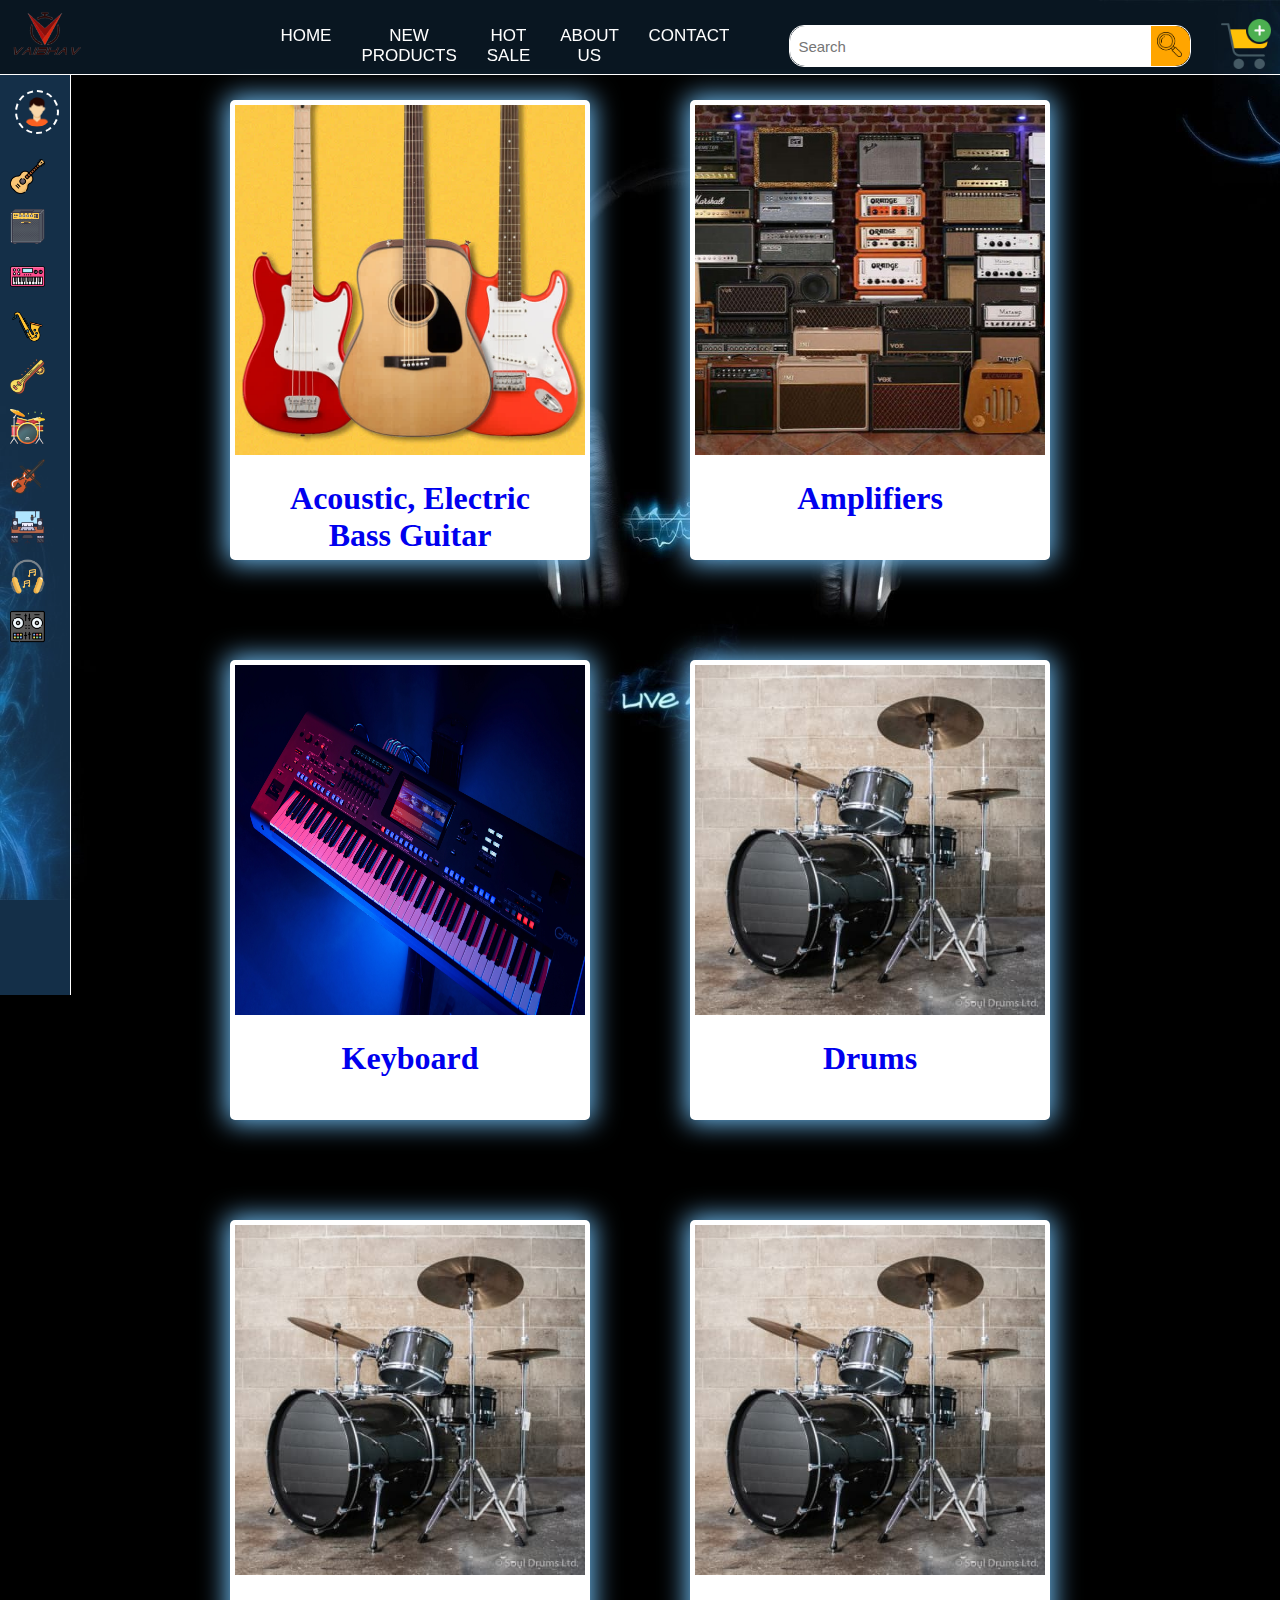
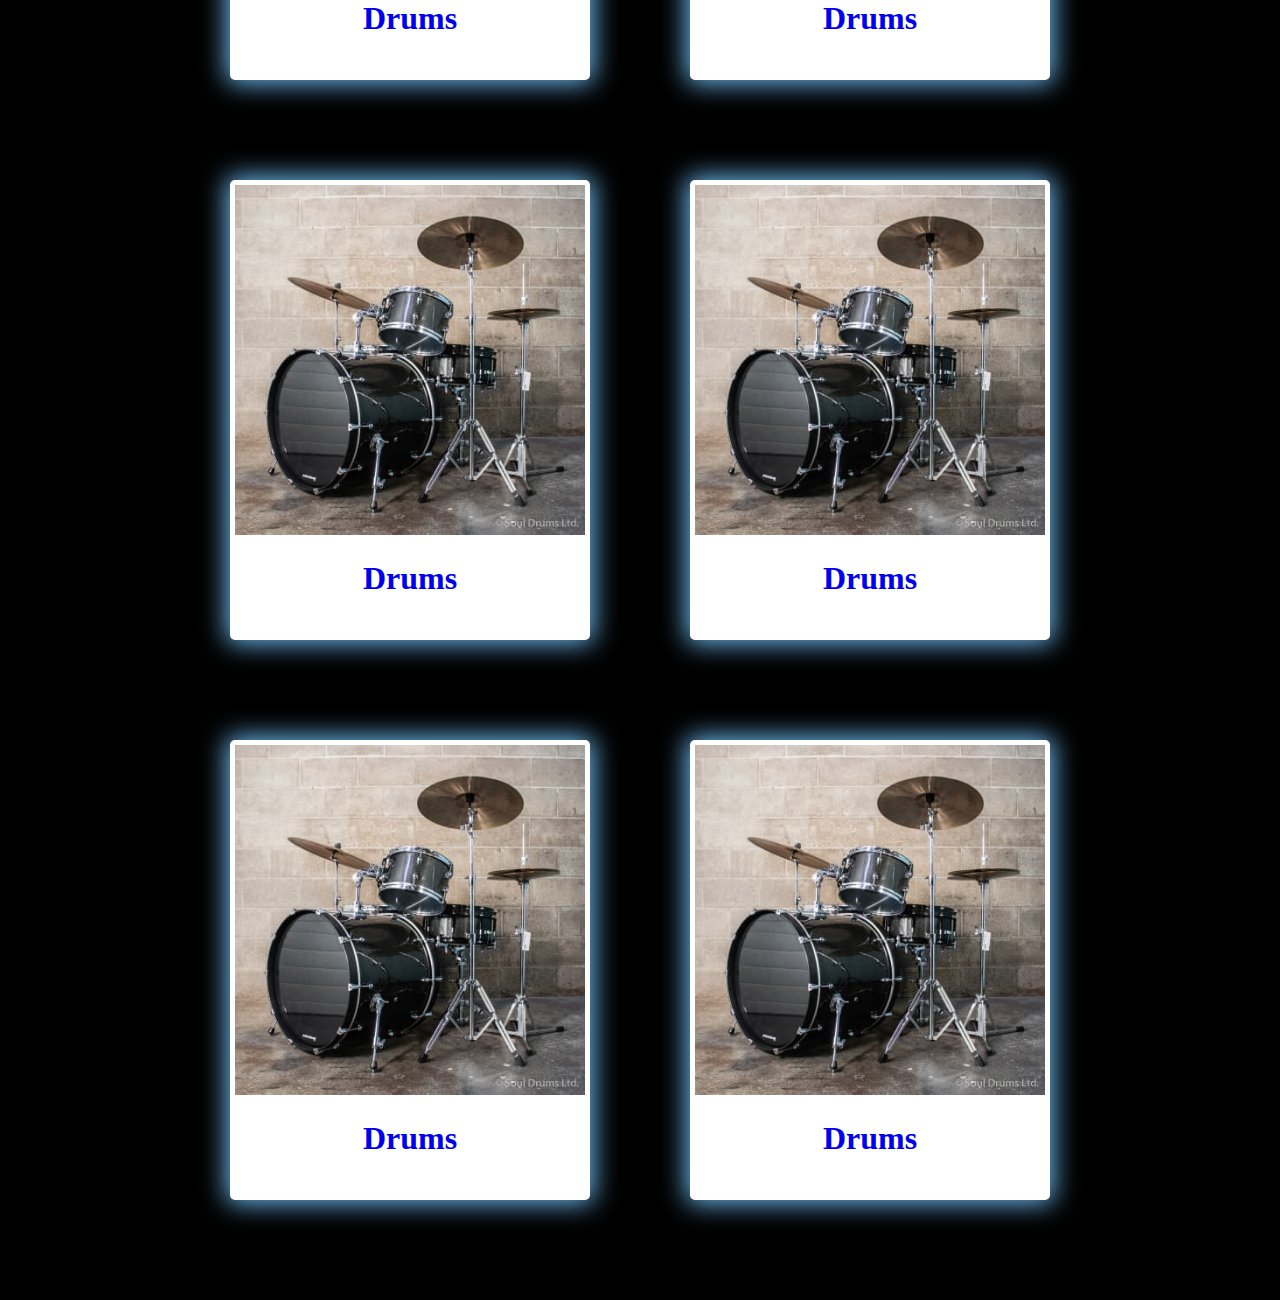
<file: index.html>
<!DOCTYPE html>
<html lang="en">

<head>
    <meta charset="UTF-8">
    <meta name="viewport" content="width=device-width, initial-scale=1.0">
    <title>Document</title>
    <link rel="stylesheet" href="./style/style.css">
    <link rel="stylesheet" href="./style/product.css">
</head>
<body>
    <div class="first_section">
        <div class="nav">
            <nav>
                <img src="./img/v logo.png">

                <div class="element">
                    <div class="cart">
                    <div><img src="./img/cart (1).png" alt="#"></div>
                    <div><img src="./img/like.png" alt="#"></div>
                </div>
                    <div class="search_bar">
                        <div class="input">
                            <input type="text" id="search" placeholder="Search">
                            <div id="search_box">
                                <img src="./img/magnifier.png" alt="#">
                            </div>
                        </div>
                    </div>
                    <ul>
                        <li><a href="#"> home </a></li>
                        <li><a href="#"> New Products</a></li>
                        <li><a href="#"> Hot sale </a></li>
                        <li><a href="#"> About us </a></li>
                        <li><a href="#"> contact </a></li>
                    </ul>
                </div>
            </nav>    
        </div>
    </div>

    <div class="side_nav">
        <div class="user">
            <img src="./img/user.png" alt="#" class="userimg"> 
                <h3>Vaibhav Malviya</h3>
        </div>
            <h3 class="cat">CATEGORIES</h3>
        <ul>
            <div><img src="./img/guitar.png">    <a href="#">  guita and Bass           </a> </div>
            <div><img src="./img/amplifier.png"> <a href="#">  amplifiers and Effects   </a> </div>
            <div><img src="./img/keyboard.png">  <a href="#">  piano and Keyboards      </a> </div>
            <div><img src="./img/wind.png">      <a href="#">  wind instruments         </a> </div>
            <div><img src="./img/indian.png">    <a href="#">  indian musical           </a> </div> 
            <div><img src="./img/drums.png">     <a href="#">  drums and percussion     </a> </div> 
            <div><img src="./img/violin.png">    <a href="#">  violins and cello        </a> </div> 
            <div><img src="./img/studio.png">    <a href="#">  studio recording         </a> </div> 
            <div><img src="./img/headphone.png"> <a href="#">  microphone and headphone </a> </div> 
            <div><img src="./img/dj.png">        <a href="#">  DJ gear                  </a> </div> 
        </ul>
    </div> 

<dic class="items">
    <div class="products">
        <div class="aco_guitar">
            <img src="./img/1.jpg" alt="#">
           <a href="acoustic.html"> <h1>acoustic, electric <br>bass guitar</h1></a>
        </div>

        <div class="aco_guitar">
            <img src="./img/amps.jpg" alt="#">
            <a href="electric.html"> <h1>amplifiers</h1></a>
        </div>

        <div class="aco_guitar">
            <img src="./pro/keyboard.webp" alt="#">
           <a href="#"> <h1>keyboard</h1></a>
        </div>

        <div class="aco_guitar">
            <img src="./pro/drum.jpg" alt="#">
            <a href="#"> <h1>drums</h1></a>
        </div>

        <div class="aco_guitar">
            <img src="./pro/drum.jpg" alt="#">
            <a href="#"> <h1>drums</h1></a>
        </div>

        <div class="aco_guitar">
            <img src="./pro/drum.jpg" alt="#">
            <a href="#"> <h1>drums</h1></a>
        </div>

        <div class="aco_guitar">
            <img src="./pro/drum.jpg" alt="#">
            <a href="#"> <h1>drums</h1></a>
        </div>

        <div class="aco_guitar">
            <img src="./pro/drum.jpg" alt="#">
            <a href="#"> <h1>drums</h1></a>
        </div>

        <div class="aco_guitar">
            <img src="./pro/drum.jpg" alt="#">
            <a href="#"> <h1>drums</h1></a>
        </div>

        <div class="aco_guitar">
            <img src="./pro/drum.jpg" alt="#">
            <a href="#"> <h1>drums</h1></a>
        </div>
   
    </div>
       
</dic>   

    

</body>

</html>
</file>
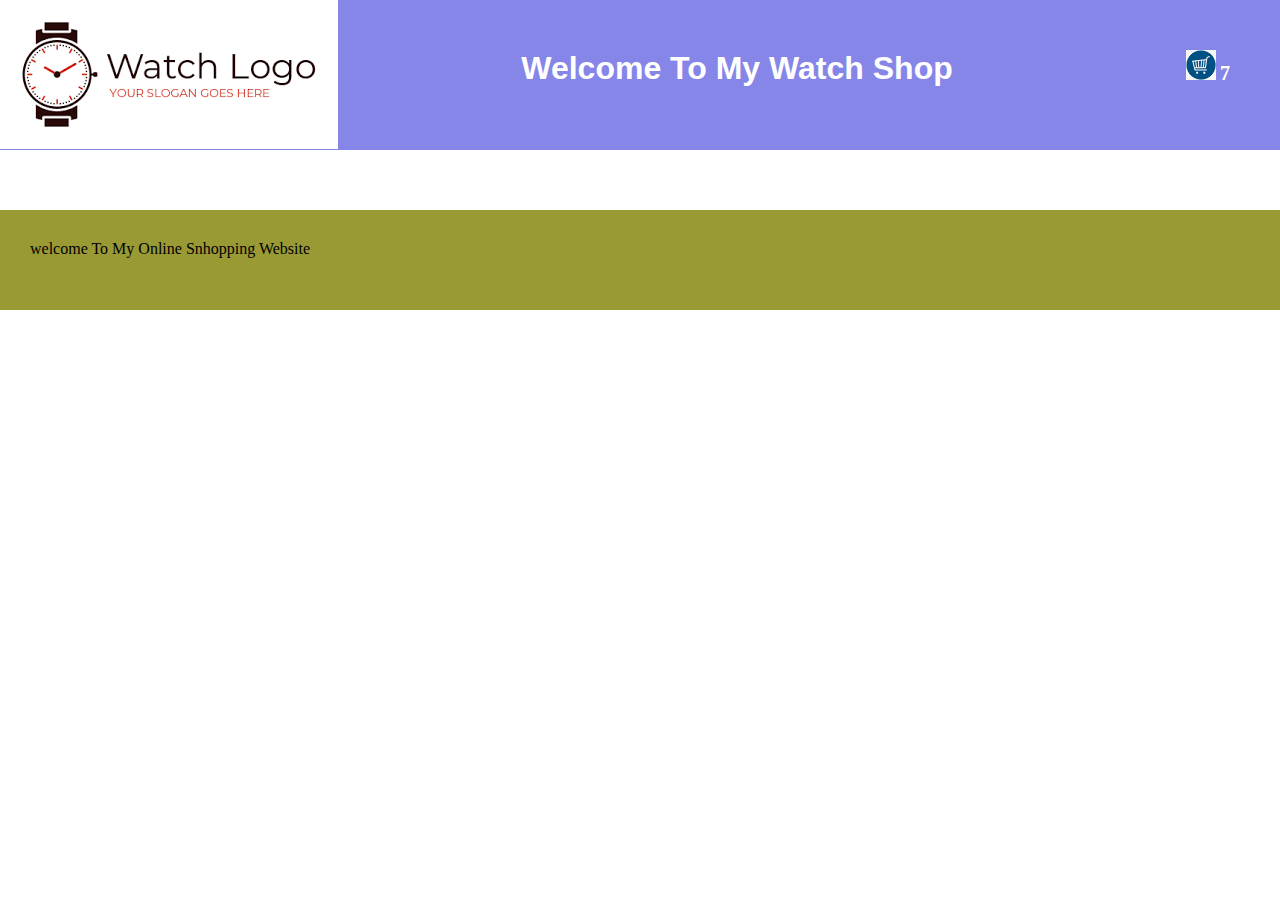
<file: jsProject2PM/index.html>
<!DOCTYPE html>
<html lang="en">
<head>
    <meta charset="UTF-8">
    <meta name="viewport" content="width=device-width, initial-scale=1.0">
    <title>Document</title>
    <link rel="stylesheet" href="css/style.css">
</head>
<body>
    <div id="wrapper">
          <div id="header">
                 <div id="logo">
                    <img src="images/logo.png">
                 </div>
                 <div id="banner"> 
                     <h1>Welcome To My Watch Shop </h1>
                 </div>
                 <div id="backet">
                       <img src="images/cart.png" width="30" height="30">
                   <span id="itemno">7</span>          
                 </div>
          </div>


          <div id="pruductlist">
                  
               
              
          </div>
    
    
          <div id="footer">
            welcome To My Online Snhopping Website
          </div>
    
   </div>
    

<script src="js/productDisplay.js"></script>
</body>
</html>
</file>
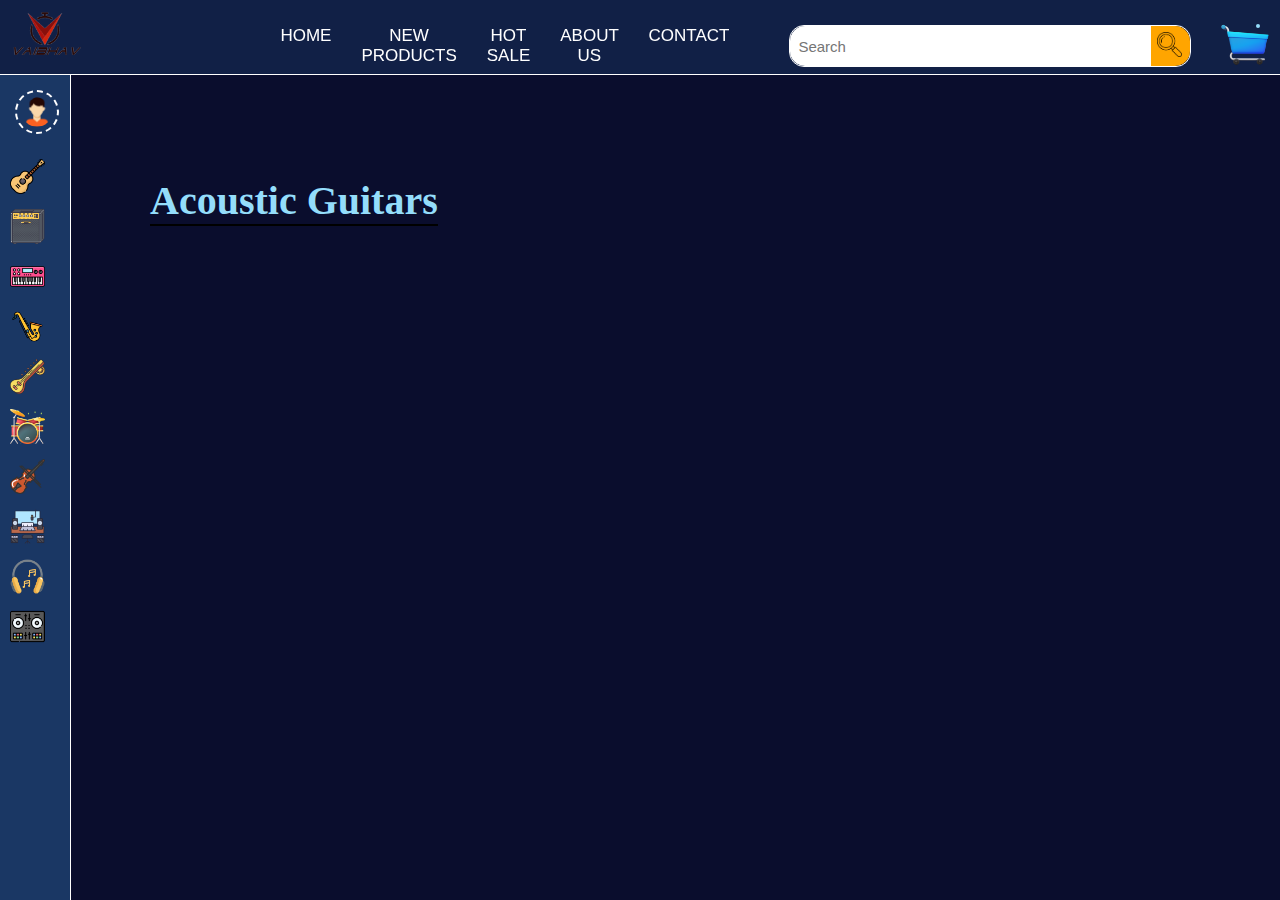
<file: acoustic.html>
<!DOCTYPE html>
<html lang="en">
<head>
    <meta charset="UTF-8">
    <meta name="viewport" content="width=device-width, initial-scale=1.0">
    <title>Acoustic</title>
    <link rel="stylesheet" href="./style/style.css">
    <link rel="stylesheet" href="./style/aco.css">
</head>
<body>

    <div class="first_section">
        <div class="nav">
            <nav>
                <img src="./img/v logo.png">

                <div class="element">
                    <div class="cart">
                        <div>
                            <span id="show"></span>
                            <a href="cart.html">
                                  <img src="./img/icons8-cart-94.png" alt="#"></a>

                        </div>

                        <div><a href="">  <img src="./img/like.png" alt="#">     </a></div>
                    </div>
                    <div class="search_bar">
                        <div class="input">
                            <input type="text" id="search" placeholder="Search">
                            <div id="search_box">
                                <img src="./img/magnifier.png" alt="">
                            </div>
                        </div>
                    </div>
                    <ul>
                        <li><a href="index.html"> home </a></li>
                        <li><a href="#"> New Products</a></li>
                        <li><a href="#"> Hot sale </a></li>
                        <li><a href="#"> About us </a></li>
                        <li><a href="#"> contact </a></li>
                    </ul>
                </div>
            </nav>    
        </div>
    </div>

    <div class="side_nav">
        <div class="user">
            <img src="./img/user.png" alt="#" class="userimg"> 
                <h3>Vaibhav Malviya</h3>
        </div>
            <h3 class="cat">CATEGORIES</h3>
        <ul>
            <div><img src="./img/guitar.png">  <a href="#">  guita and Bass           </a></div>
            <div><img src="./img/amplifier.png"><a href="#">  amplifiers and Effects   </a></div>
            <div><img src="./img/keyboard.png"> <a href="#">  piano and Keyboards      </a></div>
            <div><img src="./img/wind.png">     <a href="#">  wind instruments         </a></div>
            <div><img src="./img/indian.png">   <a href="#">  indian musical           </a></div> 
            <div><img src="./img/drums.png">    <a href="#">  drums and percussion     </a></div> 
            <div><img src="./img/violin.png">   <a href="#">  violins and cello        </a></div> 
            <div><img src="./img/studio.png">   <a href="#">  studio recording         </a></div> 
            <div><img src="./img/headphone.png"><a href="#">  microphone and headphone </a></div> 
            <div><img src="./img/dj.png">       <a href="#">  DJ gear                  </a></div> 
        </ul>
    </div> 

    <div class="collection">
        <h1>Acoustic Guitars</h1>
        <div id="gui">
        
                    <!-- <div>
                        <img src="./pro/accguitar/acoustic-guitar-1.avif" alt="#">
                            <h2>Rs. 4,849</h2>
                            <p>Henrix 38C 38 Inch Cutaway Acoustic Guitar </p>
                            <button>BUY NOW</button>
                            <button id="add_cart">ADD TO CART</button>
                    </div> -->

                    <!-- <div>
                        <img src="./pro/accguitar/acoustic-guitar-2.jpg"  alt="#">
                            <h2>Rs. 4,549</h2>
                            <p>Cort AF510M-OP Concert Body 6 String Acoustic Guitar - Open Pore </p>
                            <button>BUY NOW</button>
                            <button id="add_cart">ADD TO CART</button>
                    </div>

                    <div>
                        <img src="./pro/accguitar/acoustic-guitar-3.jpg"  alt="#"> 
                            <h2>Rs. 5,990</h2>
                            <p>Fender Squier SA-150 Dreadnought 6-Strings Acoustic Guitar </p>
                            <button>BUY NOW</button>
                            <button>ADD TO CART</button>
                    </div>

                    <div>
                        <img src="./pro/accguitar/acoustic-guitar-4.jpg"  alt="#"> 
                            <h2>Rs. 5,549</h2>
                            <p>Vault EA40 Premium Solid Spruce-Top Cutaway Acoustic Guitar </p>
                            <button>BUY NOW</button>
                            <button>ADD TO CART</button>
                    </div> -->

                    <!-- <div>
                        <img src="./pro/accguitar/acoustic-guitar-5.avif" alt="#"> 
                            <h2>Rs. 6,850</h2>
                            <p>Ibanez MD39C 39 inch Cutaway Acoustic Guitar  </p>
                    </div>

                    <div>   
                        <img src="./pro/accguitar/acoustic-guitar-6.jpg"  alt="#"> 
                            <h2>Rs. 7,999</h2>
                            <p>Cort AF500C Standard Series Cutaway 6 String Acoustic Guitar </p>
                    </div>

                    <div>
                        <img src="./pro/accguitar/acoustic-guitar-7.avif" alt="#"> 
                            <h2>Rs. 8,849</h2>
                            <p>Vault EA20 Guitar - 40 inch Cutaway Acoustic Guitar </p>
                    </div>

                    <div>
                        <img src="./pro/accguitar/acoustic-guitar-8.jpg"  alt="#"> 
                            <h2>Rs. 10,849</h2>
                            <p>Yamaha F280 40 Inch Acoustic Guitar </p>
                    </div>
                    
                    <div>
                        <img src="./pro/accguitar/acoustic-guitar-8.jpg"  alt="#"> 
                            <h2>Rs. 10,849</h2>
                            <p>Yamaha F280 40 Inch Acoustic Guitar </p>
                    </div>
                    
                    <div>
                        <img src="./pro/accguitar/acoustic-guitar-8.jpg"  alt="#"> 
                            <h2>Rs. 10,849</h2>
                            <p>Yamaha F280 40 Inch Acoustic Guitar </p>
                    </div>
                
                    <div>
                        <img src="./pro/accguitar/acoustic-guitar-8.jpg"  alt="#"> 
                            <h2>Rs. 10,849</h2>
                            <p>Yamaha F280 40 Inch Acoustic Guitar </p>
                    </div>
                
                    <div>
                        <img src="./pro/accguitar/acoustic-guitar-8.jpg"  alt="#"> 
                            <h2>Rs. 10,849</h2>
                            <p>Yamaha F280 40 Inch Acoustic Guitar </p>
                    </div>
                
                    <div>
                        <img src="./pro/accguitar/acoustic-guitar-8.jpg"  alt="#"> 
                            <h2>Rs. 10,849</h2>
                            <p>Yamaha F280 40 Inch Acoustic Guitar </p>
                    </div>
                
                    <div>
                        <img src="./pro/accguitar/acoustic-guitar-8.jpg"  alt="#"> 
                            <h2>Rs. 10,849</h2>
                            <p>Yamaha F280 40 Inch Acoustic Guitar </p>
                    </div>
                
                    <div>
                        <img src="./pro/accguitar/acoustic-guitar-8.jpg"  alt="#"> 
                            <h2>Rs. 10,849</h2>
                            <p>Yamaha F280 40 Inch Acoustic Guitar </p>
                    </div>
                
                    <div>
                        <img src="./pro/accguitar/acoustic-guitar-8.jpg"  alt="#"> 
                            <h2>Rs. 10,849</h2>
                            <p>Yamaha F280 40 Inch Acoustic Guitar </p>
                    </div> -->
    
    </div>
</div>


<script src="./js/shopping.js"></script>
<script src="./js/item_display.js"></script>
</body>
</html>
</file>
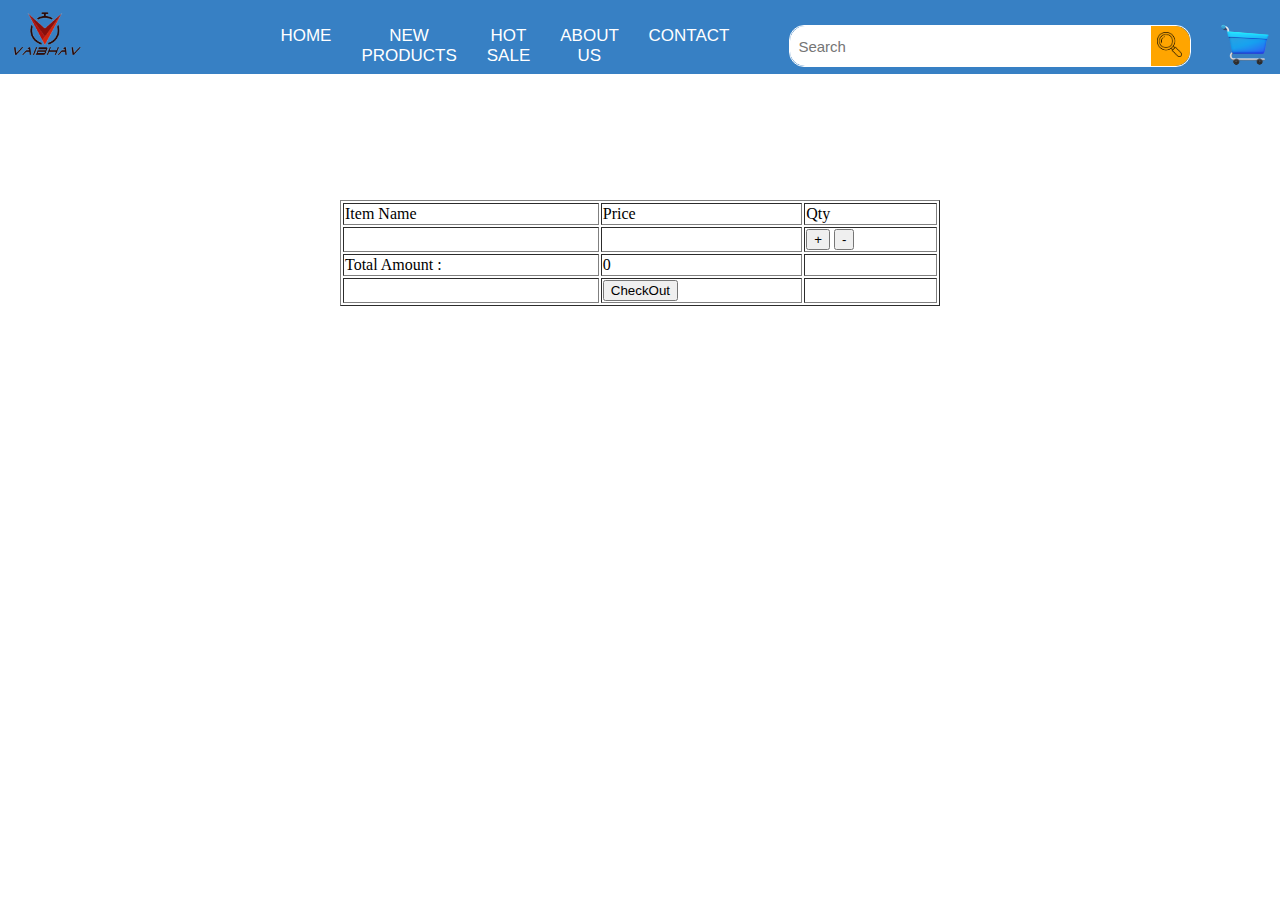
<file: cart.html>
<!DOCTYPE html>
<html lang="en">

<head>
    <meta charset="UTF-8">
    <meta name="viewport" content="width=device-width, initial-scale=1.0">
    <title>Document</title>
    
    <link rel="stylesheet" href="./style/style.css">
    <style>
        body{
            background-image: none;
            background-color: white;
            color: black;
        }
        .nav{
            background-color: rgb(55 128 196);
        }
        .card-main{
            position: relative;
            top: 200px;
        }
    </style>
</head>

<body>
    <div class="first_section">
        <div class="nav">
            <nav>
                <img src="./img/v logo.png">

                <div class="element">
                    <div class="cart">
                        <div>
                            <span id="show"></span>
                            <a href="cart.html">
                                <img src="./img/icons8-cart-94.png" alt="#"></a>

                        </div>

                        <div><a href=""> <img src="./img/like.png" alt="#"> </a></div>
                    </div>
                    <div class="search_bar">
                        <div class="input">
                            <input type="text" id="search" placeholder="Search">
                            <div id="search_box">
                                <img src="./img/magnifier.png" alt="">
                            </div>
                        </div>
                    </div>
                    <ul>
                        <li><a href="index.html"> home </a></li>
                        <li><a href="#"> New Products</a></li>
                        <li><a href="#"> Hot sale </a></li>
                        <li><a href="#"> About us </a></li>
                        <li><a href="#"> contact </a></li>
                    </ul>
                </div>
            </nav>
        </div>
    </div>


    <div class="card-main">
    <center>
        <table border="1" width="600" align="center">
           <tr>
               <td> Item Name </td>
               <td> Price </td>
               <td> Qty </td>
           </tr>
           <tr>
            <td> <span id="itemname"></span> </td>
            <td> <span id="itemprice"></span> </td>
            <td> <span id="itemqty"></span> 
                <button id="incbtn">+</button> 
                <button id="decbtn">-</button> </td>
        </tr>
        <tr>
            <td> Total Amount :  </td>
            <td> <span id="totalprice"></span> </td>
            <td> </td>
        </tr>
        <tr>
            <td>  </td>
            <td> <a  href="checkout.html"><button>CheckOut</button></a> </td>
            <td> </td>
        </tr>
        </table>
</center>

    </div>

<script src="./js/cart.js"></script>
</body>
</html>


</body>

</html>
</file>
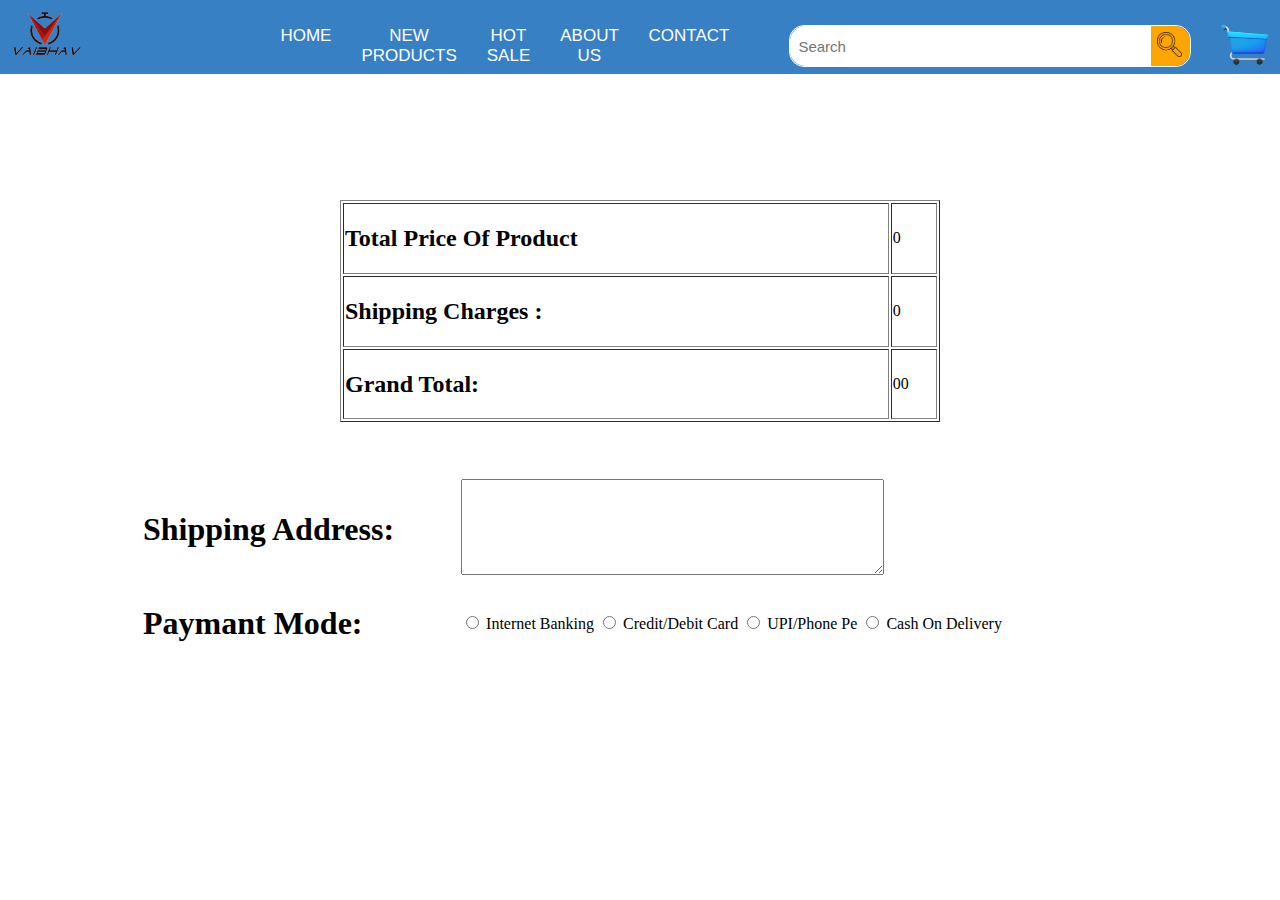
<file: checkout.html>
<!DOCTYPE html>
<html lang="en">

<head>

    <title>Document</title>
    <link rel="stylesheet" href="./style/style.css">
    <style>
        body {
            background-image: none;
            background-color: white;
            color: black;
        }

        .nav {
            background-color: rgb(55 128 196);
        }

        .card-main {
            position: relative;
            top: 200px;
        }
    </style>
</head>

<body>
    <div class="first_section">
        <div class="nav">
            <nav>
                <img src="./img/v logo.png">

                <div class="element">
                    <div class="cart">
                        <div>
                            <span id="show"></span>
                            <a href="cart.html">
                                <img src="./img/icons8-cart-94.png" alt="#"></a>

                        </div>

                        <div><a href=""> <img src="./img/like.png" alt="#"> </a></div>
                    </div>
                    <div class="search_bar">
                        <div class="input">
                            <input type="text" id="search" placeholder="Search">
                            <div id="search_box">
                                <img src="./img/magnifier.png" alt="">
                            </div>
                        </div>
                    </div>
                    <ul>
                        <li><a href="index.html"> home </a></li>
                        <li><a href="#"> New Products</a></li>
                        <li><a href="#"> Hot sale </a></li>
                        <li><a href="#"> About us </a></li>
                        <li><a href="#"> contact </a></li>
                    </ul>
                </div>
            </nav>
        </div>
    </div>


    <div class="card-main">
        <center>
            <table border="1" align="center" border="1" width="600">
                <tr>
                    <td>
                        <h2> Total Price Of Product </h2>
                    </td>
                    <td>
                        <span id="tprice"></span>
                    </td>
                </tr>
                <tr>
                    <td>
                        <h2> Shipping Charges : </h2>
                    </td>
                    <td>
                        <span id="scharge"> </span>
                    </td>
                </tr>
                <tr>
                    <td>
                        <h2>Grand Total:</h2>
                    </td>
                    <td>
                        <span id="gtotal"></span>
                    </td>
                </tr>

            </table>

            <br><br><br>
            <table width="1000">
                <tr>
                    <td>
                        <h1> Shipping Address: </h1>
                    </td>
                    <td>
                        <textarea rows="6" cols="50">

                </textarea>

                    </td>
                </tr>
                <tr>
                    <td>
                        <h1> Paymant Mode:</h1>
                    </td>
                    <td>

                        <input type="radio" name="r1" value="banking" onclick="getVal()" id="r1"> Internet Banking
                        <input type="radio" name="r1" value="card" onclick="getVal1()" id="r2"> Credit/Debit Card
                        <input type="radio" name="r1" value="upi" onclick="getVal2()" id="r3"> UPI/Phone Pe
                        <input type="radio" name="r1" value="cash" onclick="getVal3()" id="r4"> Cash On Delivery



                    </td>
                </tr>
                <tr>
                    <td></td>
                    <td>

                        <p id="paymethod"></p>
                        <p id="msg"></p>

                    </td>
                </tr>
                <tr>
                    <td></td>
                    <td></td>
                </tr>
                <tr>
                    <td></td>
                    <td></td>
                </tr>
            </table>
        </center>
    </div>

    <script src="./js/checkout.js"></script>
</body>

</html>
</file>
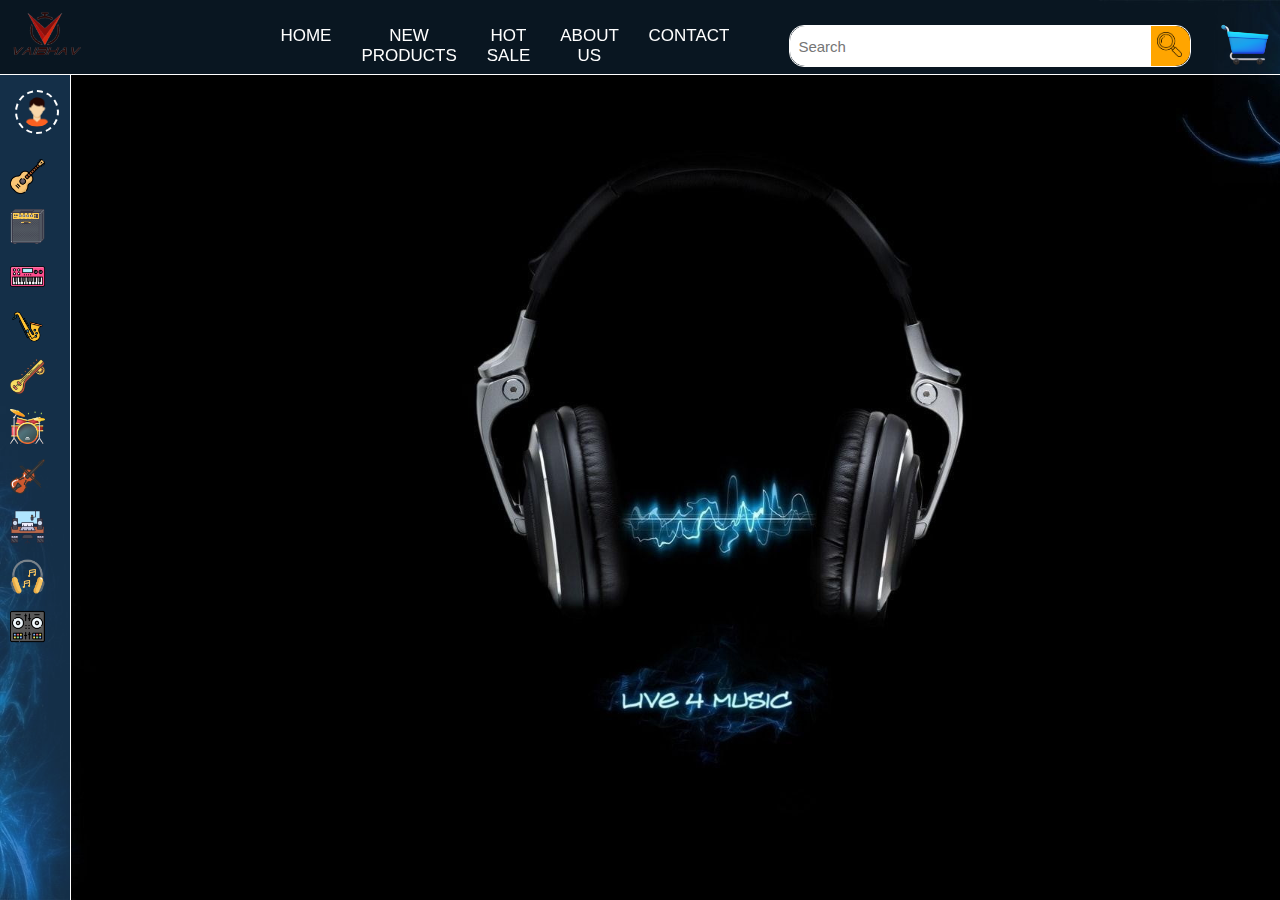
<file: electric.html>
<!DOCTYPE html>
<html lang="en">
<head>
    <meta charset="UTF-8">
    <meta name="viewport" content="width=device-width, initial-scale=1.0">
    <title></title>
    <link rel="stylesheet" href="./style/style.css">
   
    
</head>
<body>
    <div class="first_section">
        <div class="nav">
            <nav>
                <img src="./img/v logo.png">

                <div class="element">
                    <div class="cart">
                        <div>
                            <span id="show"></span>
                            <a href="cart.html">
                                  <img src="./img/icons8-cart-94.png" alt="#"></a>

                        </div>

                        <div><a href="">  <img src="./img/like.png" alt="#">     </a></div>
                    </div>
                    <div class="search_bar">
                        <div class="input">
                            <input type="text" id="search" placeholder="Search">
                            <div id="search_box">
                                <img src="./img/magnifier.png" alt="">
                            </div>
                        </div>
                    </div>
                    <ul>
                        <li><a href="index.html"> home </a></li>
                        <li><a href="#"> New Products</a></li>
                        <li><a href="#"> Hot sale </a></li>
                        <li><a href="#"> About us </a></li>
                        <li><a href="#"> contact </a></li>
                    </ul>
                </div>
            </nav>    
        </div>
    </div>

    <div class="side_nav">
        <div class="user">
            <img src="./img/user.png" alt="#" class="userimg"> 
                <h3>Vaibhav Malviya</h3>
        </div>
            <h3 class="cat">CATEGORIES</h3>
        <ul>
            <div><img src="./img/guitar.png">  <a href="#">  guita and Bass           </a></div>
            <div><img src="./img/amplifier.png"><a href="#">  amplifiers and Effects   </a></div>
            <div><img src="./img/keyboard.png"> <a href="#">  piano and Keyboards      </a></div>
            <div><img src="./img/wind.png">     <a href="#">  wind instruments         </a></div>
            <div><img src="./img/indian.png">   <a href="#">  indian musical           </a></div> 
            <div><img src="./img/drums.png">    <a href="#">  drums and percussion     </a></div> 
            <div><img src="./img/violin.png">   <a href="#">  violins and cello        </a></div> 
            <div><img src="./img/studio.png">   <a href="#">  studio recording         </a></div> 
            <div><img src="./img/headphone.png"><a href="#">  microphone and headphone </a></div> 
            <div><img src="./img/dj.png">       <a href="#">  DJ gear                  </a></div> 
        </ul>
    </div> 
</body>
</html>
</file>
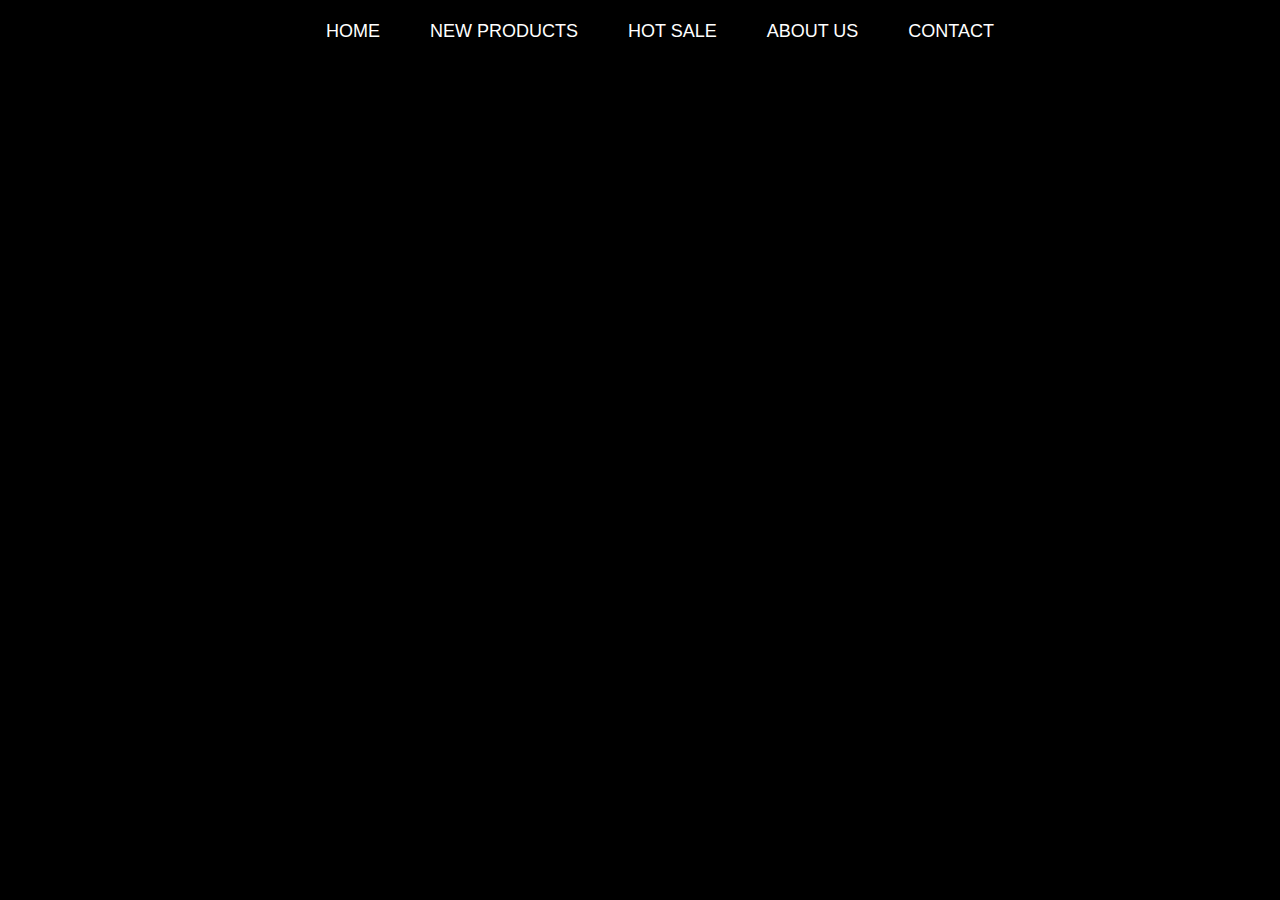
<file: new.html>
<!DOCTYPE html>
<html lang="en">

<head>
  <meta charset="UTF-8">
  <meta name="viewport" content="width=device-width, initial-scale=1.0">
  <title>Document</title>
  <style>
    body {
      margin-top: 0;
      padding: 0;
      display: flex;
      justify-content: center;
      /* align-items: center; */
      /* height: 100vh; */
      background: #000000;
    }

    ul {
      /* margin: 0;
  padding: 0; */
      display: flex;
    }

    ul li {
      list-style: none;
      margin: 0 20px;
      transition: 0.5s;
    }

    ul li a {
      display: block;
      position: relative;
      text-decoration: none;
      padding: 5px;
      font-size: 18px;
      font-family: sans-serif;
      color: #fff;
      text-transform: uppercase;
      transition: 0.5s;
    }

    ul:hover li a {
      transform: scale(1.5);
      opacity: 0.2;
      filter: blur(5px);
    }

    ul li a:hover {
      transform: scale(1.5);
      opacity: 1;
      filter: blur(0);
      text-decoration: none;
      color: #fff;
    }

    ul li a:before {
      content: "";
      position: absolute;
      top: 0;
      left: 0;
      width: 100%;
      height: 100%;
      background: #4998ff;
      transition: 0.5s;
      transform-origin: right;
      transform: scaleX(0);
      z-index: -1;
    }

    ul li a:hover:before {
      transition: transform 0.5s;
      transform-origin: left;
      transform: scaleX(1);
    }
  </style>
</head>

<body>
  <ul>
    <li><a href="#"> home </a></li>
    <li><a href="#"> New Products</a></li>
    <li><a href="#"> Hot sale </a></li>
    <li><a href="#"> About us </a></li>
    <li><a href="#"> contact </a></li>

  </ul>

</body>

</html>
</file>
<file: style/style.css>
body {
    width: 100%;
    margin: 0;
    padding: 0;
    background-color: black;
    color:#fff;
    background-image: url(../img/bg1.jpg);
    background-size:cover;
    background-attachment: fixed;
   
}
.first_section {
    width: 100%;
    position: fixed;
    z-index: 1;
    /* height: 500px; */
}
.nav {
    width: 100%;
    /* height: 50px */
    background-color:rgb(55 128 196 / 17%);
    border-bottom: 1px solid white;
}
nav img {
    height: 50px;
    padding: 10px;
}
.nav nav ul {
    display: flex;
    margin-right: 40px;
    /* text-decoration: none; */
    /* font-size: 17px ; */
}
.nav nav ul li {
    list-style: none;
    margin-left: 10px;
    transition: 0.5s;
}
ul li a {
    display: block;
    position: relative;
    text-decoration: none;
    padding-right: 20px;
    font-size: 17px;
    font-family: sans-serif;
    color: #fff;
    text-transform: uppercase;
    transition: 0.5s;
    text-align: center;

}
ul:hover li a {
    /* transform: scale(1.5); */
    /* opacity: 0.2; */
    filter: blur(5px);
}
ul li a:hover {
    transform: scale(1.5);
    opacity: 1;
    filter: blur(0);
    text-decoration: none;
    /* color: #fff; */
    color: black;
}
ul li a:before {
    content: "";
    position: absolute;
    width: 100%;
    height: 100%;
    margin-left: -10px;
    background: #52a3e3;
    transition: 0.5s;
    transform-origin: right;
    transform: scaleX(0);
    z-index: -1;
}
ul li a:hover:before {
    transition: transform 0.5s;
    transform-origin: left;
    transform: scaleX(1);
}

/* ------------------------------- */
.search_bar .input {
    width: 400px;
    display: inline-flex;
    justify-content: center;
    border: 1px solid #fff;
    border-bottom-left-radius: 15px;
    border-radius: 15px;
}
.search_bar input {
    width: 350px;
    padding: 8px;
    border-bottom-left-radius: 15px;
    border-top-left-radius: 15px;
    font-size: 15px;
    border: none;
}
#search_box {
    padding: 0;
    width: 40px;
    height: 40px;
    background-color: orange;
    border-bottom-right-radius: 15px;
    border-top-right-radius: 15px;
}
#search_box img, #cart img {
    width: 25px;
    height: 25px;
    margin: -4px;
}
.element {
    display: flex;
    position: absolute;
    left: 18%;
    top: 10px;
    align-items: center;
    flex-direction: row-reverse;
}
.cart{
    display: flex;
    position: relative;
    margin-left: 30px;
  
}
.cart img{
    padding: 0;
    margin-right: 20px;
}
/* --------------------------------------------- */
.side_nav .userimg{
    width: 30px;
    border-radius: 50%;
    padding: 5px;
    border: 2px dashed rgb(255, 255, 255);
    margin: 5px;
}
.side_nav{
    width: 50px;
    height: 100%;
    position: fixed;
    top: 75px;
    padding: 10px 10px;
    background-color: rgb(55 128 196 / 37%);
    border-right: 1px solid rgb(255, 255, 255);
    overflow: hidden;
    transition: width 0.8s;
    z-index: 1;
}      
.side_nav img{
    width: 35px;
}
.side_nav ul div{
    margin-bottom: 15px;
    display: flex;
    align-items: center;
}
.side_nav h3,.side_nav a{
    display: none;
}
.side_nav ul{
    padding: 0px;
}

/* --------------------------------------------- */
.side_nav:hover .userimg{
    width: 60px;
    border-radius: 50%;
    padding: 3px;
    /* border: 2px dashed black; */
    transition: width 0.8s;
} 
.side_nav:hover {
    width: 300px;
    height: 100%;
    transition: width 0.8s;
} 
.side_nav:hover .user{
    margin-top: 10px;
    display: flex;
    align-items: center;
    font-size: 15px;
    width: 90%;
    border-radius: 20px;
    background-color:  rgba(122, 122, 122, 0.181);
    box-shadow: 0px 0px 20px 1px white;
    transition: width 0.8s;
}
.side_nav:hover .user h3{
    margin-left: 10px;
    transition: width 0.8s;
}
.side_nav:hover a{
    text-decoration: none;
    list-style: none;
    font-size: 18px;
    text-transform:capitalize;
    /* color:#fff; */
    transition: width 0.8s;
    display: block;
}
:is(ul a){
    color: #fff;
}
.side_nav:hover img{
    width: 30px;
    margin-right: 10px;
    transition: width 0.8s;
}
.side_nav:hover div{
    margin-bottom: 25px;
    display: flex;
    align-items: center;
    transition: width 0.8s;
    margin-left: 30px;
}
.side_nav:hover h3,.cat{
    display: block;
    font-size: 20px;
}
</file>
<file: style/product.css>
.products{
        height: auto;
        width: 100%;
        position:relative;
        display: flex;
        flex-wrap: wrap;
        justify-content: center;
        align-items: center;
         padding: 50px;
    }
    .products img{
        width: 350px;
        height: 350px;
    }
    .aco_guitar{
        color: black;
        background-color: #fff;
        height: 450px;
        width: 350px;
        padding: 5px;  
        margin: 50px; 
        box-shadow: 0 0 26px 3px #72c1f8; 
        border-radius: 5px;
    }
    
    .items a{
        text-align: center;
        text-transform:capitalize;
        text-decoration: none;
        list-style: none;
    }
    .items{
        display: flex;
        justify-content: center;
    }
</file>
<file: jsProject2PM/css/style.css>
*{
    padding: 0;
    margin: 0;
    box-sizing: border-box;
}

#header
{
    height: 150px;
    background-color: rgb(134, 134, 232);
    display: flex;
    justify-content: space-between;
}

#banner
{
 padding-top: 50px;
 color: white;
 font-family: Verdana, Geneva, Tahoma, sans-serif;
}

#backet
{
    padding: 50px;
}
#itemno
{
    font-size: 20px;
    font-weight: bold;
    color: white;
}

#pruductlist
{
 padding: 30px;
 display: flex;
 flex-wrap: wrap;
}

.item
{
    width: 300px;
    padding: 20px;
    border-radius: 30px;
    box-shadow: 3px 3px pink;
    margin: 20px;
}

button
{
    background-color: green;
    color: white;
    font-family: Arial, Helvetica, sans-serif;
    font-size: 20px;
    font-weight: bold;
    padding: 5px;
}

#footer
{
    background-color: rgb(154, 154, 53);
    height: 100px;
    padding: 30px;
}
</file>
<file: style/aco.css>
body{
    background-color:#0a0d2d;
    margin: 0;
    background-image: none;
}
.collection{
    position: absolute;
    top: 150px;
    /* margin-top: 300px; */
}
.collection img{
    height: 250px;
    width: 250px;
    /* margin: 10px; */
    border: 2px solid black;
}
.collection #gui div {
    /* height: 450px; */
    width: 250px;
    background-color:#86afd5;
    margin: 30px;
    padding: 5px;
}
.collection #gui{
    display: flex;
    justify-content: center;
    flex-wrap: wrap;
    /* margin-top: 400px; */
}
h2{
    margin: 0;
    color: black;
    border-bottom:1px solid wheat ;
}
p{
    color: black;
    font-size: 17px;
}
h1{
    color: #94ddfb;
    font-size: 40px;
    border-bottom:2px solid black ;
    margin-left:150px ;
}

#show{
    margin: 0;
    padding: 2px;
    font-size: 18px;
    background-color: #94ddfb;
    border-radius: 50%;
    color:black;
    position: absolute;
    left: 35px;
    top: 5px;
}
.cart a{
        text-decoration: none;
        list-style: none;
    }

button{
    margin-top: 15px;
    width: 120px;
    height: 40px;
    border-radius: 20px;
    background-color:#d4e157;
}   

#like{
    position: relative;
    left: 0%;
    top: 0%;
    border: none;
    width: 40px;
    height: 40px;
    z-index: 1;
}
</file>
